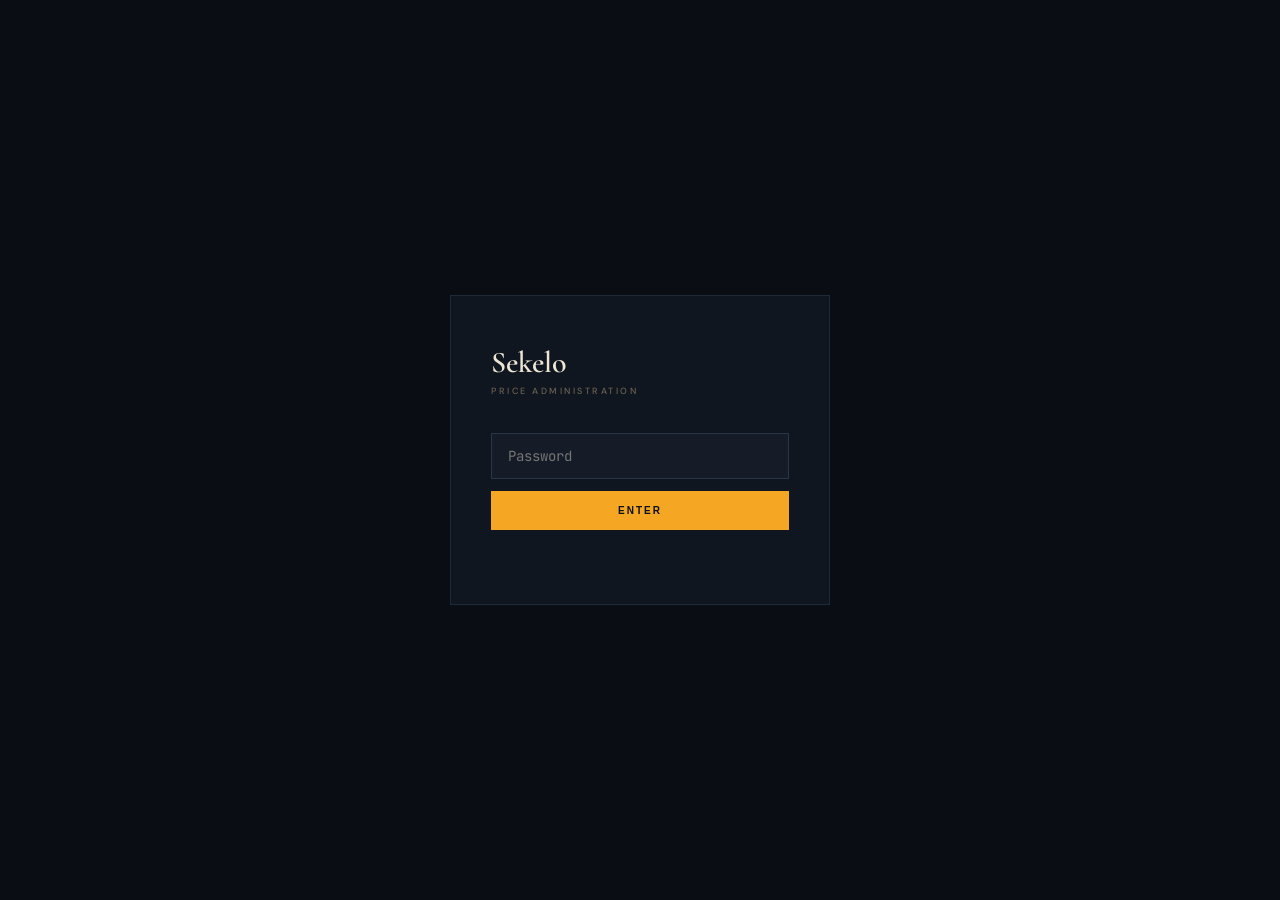
<file: admin.html>
<!DOCTYPE html>
<html lang="en">
<head>
<meta charset="UTF-8">
<meta name="viewport" content="width=device-width, initial-scale=1.0">
<title>Sekelo — Admin</title>
<link rel="preconnect" href="https://fonts.googleapis.com">
<link href="https://fonts.googleapis.com/css2?family=Cormorant+Garamond:ital,wght@0,400;0,500;0,600;1,400&family=DM+Sans:wght@300;400;500&family=JetBrains+Mono:wght@400;500&display=swap" rel="stylesheet">
<style>
:root{
  --bg:#0C1018;--surface:#131A24;--surface-2:#1A2330;
  --border:#1E2C3C;--border-2:#253545;
  --accent:#C8A55A;--accent-bg:rgba(200,165,90,0.08);
  --up:#E05555;--up-bg:rgba(224,85,85,0.08);
  --down:#3DAA6E;--down-bg:rgba(61,170,110,0.08);
  --flag:#E08A30;--flag-bg:rgba(224,138,48,0.10);
  --text:#E8E2D5;--text-2:#9A9080;--text-3:#5A5245;--text-4:#3A342C;
  --serif:'Cormorant Garamond',Georgia,serif;
  --sans:'DM Sans',sans-serif;
  --mono:'JetBrains Mono',monospace;
}
*{margin:0;padding:0;box-sizing:border-box;}html{font-size:14px;}
body{background:var(--bg);color:var(--text);font-family:var(--sans);font-weight:300;min-height:100vh;-webkit-font-smoothing:antialiased;}

/* GATE */
.gate{position:fixed;inset:0;background:var(--bg);display:flex;align-items:center;justify-content:center;z-index:1000;}
.gate-card{background:var(--surface);border:1px solid var(--border);padding:48px 40px;width:380px;}
.gate-logo{font-family:var(--serif);font-size:30px;font-weight:600;margin-bottom:4px;}
.gate-sub{font-size:9px;font-weight:500;text-transform:uppercase;letter-spacing:2.5px;color:var(--text-3);margin-bottom:36px;}
.gate-inp{width:100%;background:var(--surface-2);border:1px solid var(--border);color:var(--text);font-family:var(--mono);font-size:14px;padding:13px 16px;outline:none;margin-bottom:12px;transition:border .2s;}
.gate-inp:focus{border-color:var(--accent);}
.gate-btn{width:100%;background:var(--accent);border:none;color:#0C1018;font-size:10px;font-weight:600;letter-spacing:2px;text-transform:uppercase;padding:14px;cursor:pointer;transition:opacity .2s;}
.gate-btn:hover{opacity:.85;}
.gate-err{font-family:var(--mono);font-size:10px;color:var(--up);margin-top:10px;min-height:16px;}

/* HEADER */
.header{background:var(--surface);border-bottom:1px solid var(--border);padding:0 32px;display:flex;align-items:center;justify-content:space-between;height:56px;position:sticky;top:0;z-index:100;}
.logo-wrap{display:flex;align-items:baseline;gap:10px;text-decoration:none;}
.logo{font-family:var(--serif);font-size:20px;font-weight:600;color:var(--text);}
.logo-rule{width:1px;height:12px;background:var(--border-2);align-self:center;}
.logo-sub{font-size:9px;font-weight:500;color:var(--text-3);text-transform:uppercase;letter-spacing:1.5px;}
.hdr-right{display:flex;gap:8px;}
.nav-link{font-size:9px;color:var(--text-3);text-decoration:none;padding:5px 10px;border:1px solid transparent;transition:all .2s;text-transform:uppercase;letter-spacing:.5px;}
.nav-link:hover{color:var(--accent);border-color:var(--border);}

/* SUBHEADER */
.subhdr{background:var(--surface-2);border-bottom:1px solid var(--border);padding:7px 32px;display:flex;align-items:center;justify-content:space-between;}
.sub-l{font-family:var(--serif);font-size:12px;font-style:italic;color:var(--text-3);}
.sub-r{font-family:var(--mono);font-size:9px;color:var(--text-4);}

/* MAIN TABS */
.main-tabs{display:flex;border-bottom:1px solid var(--border);background:var(--surface);padding:0 32px;}
.main-tab{padding:12px 20px;font-size:10px;font-weight:500;text-transform:uppercase;letter-spacing:.8px;color:var(--text-3);cursor:pointer;border-bottom:2px solid transparent;margin-bottom:-1px;transition:all .2s;position:relative;white-space:nowrap;}
.main-tab:hover{color:var(--text-2);}
.main-tab.active{color:var(--accent);border-bottom-color:var(--accent);}
.tab-badge{position:absolute;top:8px;right:4px;background:var(--flag);color:white;font-family:var(--mono);font-size:8px;padding:1px 5px;border-radius:2px;min-width:16px;text-align:center;}

/* BRANCH TABS */
.btabs{display:flex;border-bottom:1px solid var(--border);background:var(--surface-2);padding:0 32px;overflow-x:auto;}
.btab{padding:10px 16px;font-size:9px;font-weight:500;text-transform:uppercase;letter-spacing:.8px;color:var(--text-3);cursor:pointer;border-bottom:2px solid transparent;margin-bottom:-1px;transition:all .2s;white-space:nowrap;flex-shrink:0;}
.btab:hover{color:var(--text-2);}
.btab.active{color:var(--accent);border-bottom-color:var(--accent);}
.bsrc{font-family:var(--mono);font-size:8px;opacity:.6;margin-left:4px;}

/* MAIN */
.main{padding:20px 32px 90px;}

/* LOADING */
.loading{padding:60px;text-align:center;}
.ldots{display:inline-flex;gap:5px;margin-bottom:10px;}
.ldots span{width:5px;height:5px;border-radius:50%;background:var(--accent);animation:blink 1.2s infinite;}
.ldots span:nth-child(2){animation-delay:.2s;}.ldots span:nth-child(3){animation-delay:.4s;}
.ltext{font-family:var(--mono);font-size:10px;color:var(--text-4);}

/* CATEGORY SECTIONS */
.catsec{margin-bottom:8px;background:var(--surface);border:1px solid var(--border);}
.cathdr{padding:12px 20px;display:flex;align-items:center;justify-content:space-between;cursor:pointer;user-select:none;transition:background .15s;}
.cathdr:hover{background:var(--surface-2);}
.cat-l{display:flex;align-items:center;gap:12px;}
.catname{font-size:10px;font-weight:500;text-transform:uppercase;letter-spacing:1.5px;color:var(--accent);}
.catpill{font-family:var(--mono);font-size:8px;color:var(--text-3);padding:2px 7px;border:1px solid var(--border-2);}
.catpill.full{color:var(--down);border-color:rgba(61,170,110,.3);}
.cattog{font-family:var(--mono);font-size:12px;color:var(--text-3);width:20px;text-align:center;}
.catbody{border-top:1px solid var(--border);}
.catbody.collapsed{display:none;}

/* PRODUCT TABLE */
.ptable{width:100%;border-collapse:collapse;}
.ptable th{font-size:8px;font-weight:500;text-transform:uppercase;letter-spacing:1px;color:var(--text-3);padding:8px 14px;text-align:left;border-bottom:1px solid var(--border);white-space:nowrap;}
.ptable th.r{text-align:right;}.ptable th.c{text-align:center;}
.ptable td{padding:10px 14px;border-bottom:1px solid var(--border);vertical-align:middle;}
.ptable tr:last-child td{border-bottom:none;}
.ptable tr:hover td{background:var(--surface-2);}
.ptable tr.unavail td{opacity:.35;}
.pname{font-size:12px;font-weight:400;color:var(--text);}
.plast{font-family:var(--mono);font-size:9px;color:var(--text-3);margin-top:3px;}
.plast.known{color:var(--text-2);}
.upill{display:inline-block;font-family:var(--mono);font-size:8px;color:var(--text-3);border:1px solid var(--border-2);padding:2px 8px;}
.pinp{background:var(--surface-2);border:1px solid var(--border);color:var(--text);font-family:var(--mono);font-size:13px;padding:8px 12px;outline:none;transition:border .2s;width:130px;text-align:right;}
.pinp:focus{border-color:var(--accent);}
.pinp.entered{border-color:rgba(200,165,90,.4);color:var(--accent);}
.pinp:disabled{opacity:.3;cursor:not-allowed;}
.ndisp{font-family:var(--mono);font-size:10px;color:var(--text-3);text-align:right;white-space:nowrap;min-width:100px;}
.ndisp.live{color:var(--text-2);}
.achk{width:15px;height:15px;cursor:pointer;accent-color:var(--accent);}
.ninp{background:transparent;border:1px solid transparent;color:var(--text-2);font-size:11px;font-weight:300;padding:7px 10px;outline:none;transition:border .2s;width:100%;min-width:160px;}
.ninp:focus{border-color:var(--border-2);background:var(--surface-2);}
.ninp::placeholder{color:var(--text-3);}

/* SUBMIT BAR */
.sbar{position:fixed;bottom:0;left:0;right:0;background:var(--surface);border-top:1px solid var(--border);padding:12px 32px;display:flex;align-items:center;justify-content:space-between;z-index:50;gap:12px;flex-wrap:wrap;}
.sinfo{font-family:var(--mono);font-size:10px;color:var(--text-3);}
.sinfo b{color:var(--text-2);font-weight:500;}
.sbar-btns{display:flex;gap:10px;}
.sbtn{background:var(--accent);border:none;color:#0C1018;font-size:10px;font-weight:600;letter-spacing:1.5px;text-transform:uppercase;padding:12px 24px;cursor:pointer;transition:opacity .2s;}
.sbtn:hover{opacity:.85;}
.sbtn:disabled{opacity:.3;cursor:not-allowed;}
.sbtn-outline{background:none;border:1px solid var(--accent);color:var(--accent);font-size:10px;font-weight:500;letter-spacing:1px;text-transform:uppercase;padding:11px 18px;cursor:pointer;transition:all .2s;}
.sbtn-outline:hover{background:var(--accent-bg);}
.sbtn-outline:disabled{opacity:.3;cursor:not-allowed;}

/* REVIEW QUEUE */
.review-empty{padding:60px;text-align:center;}
.review-empty-icon{font-size:28px;margin-bottom:12px;}
.review-empty-text{font-family:var(--mono);font-size:11px;color:var(--text-4);}

.rgroup{margin-bottom:14px;}
.rgroup-hdr{padding:10px 16px;background:var(--surface-2);border:1px solid var(--border);border-bottom:none;display:flex;align-items:center;justify-content:space-between;flex-wrap:wrap;gap:8px;}
.rgroup-title{font-size:10px;font-weight:500;text-transform:uppercase;letter-spacing:1px;color:var(--text-2);}
.rgroup-meta{font-family:var(--mono);font-size:9px;color:var(--text-3);}

.rtable{width:100%;border-collapse:collapse;border:1px solid var(--border);}
.rtable th{font-size:8px;font-weight:500;text-transform:uppercase;letter-spacing:1px;color:var(--text-3);padding:8px 14px;text-align:left;border-bottom:1px solid var(--border);background:var(--surface);white-space:nowrap;}
.rtable th.r{text-align:right;}
.rtable td{padding:10px 14px;border-bottom:1px solid var(--border);vertical-align:middle;font-size:11px;color:var(--text-2);}
.rtable tr:last-child td{border-bottom:none;}
.rtable tr:hover td{background:var(--surface-2);}
.rtable tr.flagged td{background:var(--flag-bg);}
.rtable tr.flagged:hover td{background:rgba(224,138,48,0.15);}
.rtable td.name{font-weight:400;color:var(--text);font-size:12px;}
.rtable td.mono{font-family:var(--mono);font-size:11px;}
.rtable td.r{text-align:right;}

/* price diff display */
.diff{font-family:var(--mono);font-size:10px;font-weight:500;}
.diff.up{color:var(--up);}
.diff.down{color:var(--down);}
.diff.flag{color:var(--flag);}
.diff.new{color:var(--accent);}
.diff.flat{color:var(--text-3);}
.flag-icon{font-size:10px;margin-left:4px;}

/* badges */
.badge{display:inline-block;font-family:var(--mono);font-size:8px;padding:2px 7px;text-transform:uppercase;letter-spacing:.5px;border:1px solid transparent;}
.badge-admin{background:var(--accent-bg);color:var(--accent);border-color:rgba(200,165,90,.3);}
.badge-scraper{background:var(--down-bg);color:var(--down);border-color:rgba(61,170,110,.3);}
.badge-portal{background:rgba(100,150,255,.08);color:#6496FF;border-color:rgba(100,150,255,.3);}
.badge-pending{background:var(--accent-bg);color:var(--accent);border-color:rgba(200,165,90,.3);}
.badge-scheduled{background:rgba(100,150,255,.08);color:#6496FF;border-color:rgba(100,150,255,.3);}
.badge-approved{background:var(--down-bg);color:var(--down);border-color:rgba(61,170,110,.3);}
.badge-rejected{background:var(--up-bg);color:var(--up);border-color:rgba(224,85,85,.3);}

/* row actions */
.row-actions{display:flex;gap:6px;flex-wrap:wrap;}
.ra{font-size:9px;font-weight:500;padding:5px 11px;cursor:pointer;transition:all .2s;border:1px solid transparent;text-transform:uppercase;letter-spacing:.4px;white-space:nowrap;}
.ra-approve{background:var(--down-bg);color:var(--down);border-color:rgba(61,170,110,.3);}
.ra-approve:hover{background:var(--down);color:white;}
.ra-reject{background:var(--up-bg);color:var(--up);border-color:rgba(224,85,85,.3);}
.ra-reject:hover{background:var(--up);color:white;}
.ra-sched{background:var(--accent-bg);color:var(--accent);border-color:rgba(200,165,90,.3);}
.ra-sched:hover{background:var(--accent);color:#0C1018;}

/* bulk actions */
.bulk-bar{padding:11px 16px;border:1px solid var(--border);border-top:none;background:var(--surface);display:flex;align-items:center;gap:8px;flex-wrap:wrap;}
.ba{font-size:9px;font-weight:500;padding:7px 14px;cursor:pointer;border:1px solid transparent;transition:all .2s;text-transform:uppercase;letter-spacing:.4px;}
.ba-approve{background:var(--down);color:white;}
.ba-approve:hover{opacity:.85;}
.ba-reject{background:none;border-color:var(--up);color:var(--up);}
.ba-reject:hover{background:var(--up);color:white;}
.ba-sched{background:none;border-color:var(--accent);color:var(--accent);}
.ba-sched:hover{background:var(--accent);color:#0C1018;}
.ba-info{font-family:var(--mono);font-size:9px;color:var(--text-3);margin-left:auto;}
.flag-note{font-family:var(--mono);font-size:8px;color:var(--flag);margin-left:4px;}

/* MODAL */
.overlay{position:fixed;inset:0;background:rgba(0,0,0,.75);z-index:500;display:flex;align-items:center;justify-content:center;}
.modal{background:var(--surface);border:1px solid var(--border);padding:32px;width:440px;max-width:95vw;}
.modal-title{font-size:10px;font-weight:500;text-transform:uppercase;letter-spacing:1.5px;color:var(--text-3);margin-bottom:6px;}
.modal-sub{font-family:var(--mono);font-size:9px;color:var(--text-4);margin-bottom:22px;}
.modal-opts{display:flex;flex-direction:column;gap:8px;margin-bottom:18px;}
.modal-opt{padding:12px 16px;border:1px solid var(--border);cursor:pointer;transition:all .2s;}
.modal-opt:hover{border-color:var(--accent);}
.modal-opt.sel{border-color:var(--accent);background:var(--accent-bg);}
.opt-label{font-size:12px;color:var(--text);}
.opt-sub{font-family:var(--mono);font-size:9px;color:var(--text-3);margin-top:3px;}
.modal-custom{margin-bottom:18px;display:none;}
.modal-custom input{background:var(--surface-2);border:1px solid var(--border);color:var(--text);font-family:var(--mono);font-size:13px;padding:10px 14px;outline:none;width:100%;transition:border .2s;}
.modal-custom input:focus{border-color:var(--accent);}
.modal-actions{display:flex;gap:10px;justify-content:flex-end;}
.modal-cancel{background:none;border:1px solid var(--border);color:var(--text-3);font-size:10px;padding:10px 16px;cursor:pointer;text-transform:uppercase;letter-spacing:.5px;transition:all .2s;}
.modal-cancel:hover{border-color:var(--up);color:var(--up);}
.modal-confirm{background:var(--accent);border:none;color:#0C1018;font-size:10px;font-weight:600;padding:10px 20px;cursor:pointer;text-transform:uppercase;letter-spacing:1px;transition:opacity .2s;}
.modal-confirm:hover{opacity:.85;}

/* TOAST */
.toast{position:fixed;top:20px;right:20px;background:var(--surface);border:1px solid var(--border);padding:12px 18px;font-family:var(--mono);font-size:10px;color:var(--text);z-index:9999;opacity:0;transform:translateY(-6px);transition:all .3s;pointer-events:none;max-width:340px;line-height:1.6;}
.toast.show{opacity:1;transform:translateY(0);}
.toast.ok{border-color:var(--down);color:var(--down);}
.toast.err{border-color:var(--up);color:var(--up);}
.toast.info{border-color:var(--accent);color:var(--accent);}

@keyframes blink{0%,80%,100%{opacity:.15}40%{opacity:1}}
::-webkit-scrollbar{width:3px;height:3px;}::-webkit-scrollbar-thumb{background:var(--border-2);}
@media(max-width:768px){
  .header,.subhdr,.main,.sbar{padding-left:16px;padding-right:16px;}
  .main-tabs,.btabs{padding:0 16px;}
  .ninp{display:none;}.pinp{width:100px;}
}
</style>
<link rel="stylesheet" href="assets/theme.css">
<script src="assets/config.js"></script>
<script src="assets/common.js"></script>
<script src="assets/csv-import.js"></script>
</head>
<body>

<!-- GATE -->
<div class="gate" id="gate">
  <div class="gate-card">
    <div class="gate-logo">Sekelo</div>
    <div class="gate-sub">Price Administration</div>
    <input type="password" class="gate-inp" id="passInput" placeholder="Password" autocomplete="new-password" onkeydown="if(event.key==='Enter')auth()">
    <button class="gate-btn" id="gateBtn" onclick="auth()">Enter</button>
    <div class="gate-err" id="gateErr"></div>
  </div>
</div>

<!-- SCHEDULE MODAL -->
<div class="overlay" id="schedModal" style="display:none">
  <div class="modal">
    <div class="modal-title">Schedule Publication</div>
    <div class="modal-sub" id="schedSub">Choose when these prices go live on the dashboard.</div>
    <div class="modal-opts">
      <div class="modal-opt sel" id="opt-mon5" onclick="selOpt('mon5')">
        <div class="opt-label">Monday 5:00 AM</div>
        <div class="opt-sub" id="mon5label">—</div>
      </div>
      <div class="modal-opt" id="opt-custom" onclick="selOpt('custom')">
        <div class="opt-label">Custom date &amp; time</div>
        <div class="opt-sub">Choose exactly when to publish</div>
      </div>
    </div>
    <div class="modal-custom" id="customWrap">
      <input type="datetime-local" id="customDT">
    </div>
    <div class="modal-actions">
      <button class="modal-cancel" onclick="closeModal()">Cancel</button>
      <button class="modal-confirm" onclick="confirmSched()">Confirm Schedule</button>
    </div>
  </div>
</div>

<!-- APP -->
<div id="app" style="display:none">
  <header class="header">
    <a href="index.html" class="logo-wrap">
      <div class="logo">Sekelo</div><div class="logo-rule"></div>
      <div class="logo-sub">Admin</div>
    </a>
    <div class="hdr-right">
      <a href="index.html" class="nav-link">Dashboard</a>
      <a href="boq.html" class="nav-link">BoQ</a>
    </div>
  </header>

  <div class="subhdr">
    <div class="sub-l" id="contextLabel">Price Entry</div>
    <div class="sub-r" id="sessionDate">—</div>
  </div>

  <div class="main-tabs">
    <div class="main-tab active" id="tab-entry" onclick="switchTab('entry')">Price Entry</div>
    <div class="main-tab" id="tab-review" onclick="switchTab('review')">
      Review Queue
      <span class="tab-badge" id="pendingBadge" style="display:none">0</span>
    </div>
    <div class="main-tab" id="tab-import" onclick="switchTab('import')">Import</div>
  </div>

  <div class="btabs" id="branchTabs" style="display:flex"></div>

  <main class="main">
    <div class="loading" id="loadState">
      <div class="ldots"><span></span><span></span><span></span></div>
      <div class="ltext">Loading</div>
    </div>
    <div id="entryPanel" style="display:none"><div id="formContent"></div></div>
    <div id="reviewPanel" style="display:none"><div id="reviewContent"></div></div>
    <div id="importPanel" style="display:none"><div id="importContent"></div></div>
  </main>
</div>

<!-- SUBMIT BAR -->
<div class="sbar" id="sbar" style="display:none">
  <div class="sinfo">
    <b id="entryCount">0</b> prices entered &nbsp;·&nbsp; <b id="branchName">—</b>
  </div>
  <div class="sbar-btns">
    <button class="sbtn-outline" id="schedBtn" onclick="openModal('submit')" disabled>Schedule</button>
    <button class="sbtn" id="submitBtn" onclick="submitForReview(null)" disabled>Submit for Review</button>
  </div>
</div>

<div class="toast" id="toast"></div>

<script>

let categories=[],products=[],lastPrices={},entries={};
BRANCHES.forEach(b=>entries[b.key]={});
let activeBranch=BRANCHES[0].key,collapsedCats=new Set(),busy=false;
let activeTab='entry';

// modal state
let modalMode='submit'; // 'submit' or 'review'
let modalIds=[];
let selectedOpt='mon5';

// ── AUTH ──────────────────────────────────────────────────
const gate = new SekeloGate({
  configKey:'admin_password',
  storage:'session',
  fallbackHash:'2e6887f4ec8d82083f9e6cc9bc6002a927cf700805b5d9aebe3fef708a694f0f',
  onAuthed:function(){
    document.getElementById('sessionDate').textContent=
      new Date().toLocaleDateString('en-ZA',{weekday:'long',day:'2-digit',month:'long',year:'numeric'});
    init();
  }
});

// ── SUPABASE ──────────────────────────────────────────────
async function sbGet(path){
  const r=await fetch(`${SB_URL}/rest/v1/${path}`,{headers:{apikey:SB_KEY,Authorization:`Bearer ${SB_KEY}`}});
  if(!r.ok)throw new Error(`${r.status} — ${path}`);
  return r.json();
}
async function sbPost(path,data){
  return fetch(`${SB_URL}/rest/v1/${path}`,{
    method:'POST',
    headers:{apikey:SB_KEY,Authorization:`Bearer ${SB_KEY}`,'Content-Type':'application/json',Prefer:'return=representation'},
    body:JSON.stringify(data),
  });
}
async function sbPatch(path,data){
  return fetch(`${SB_URL}/rest/v1/${path}`,{
    method:'PATCH',
    headers:{apikey:SB_KEY,Authorization:`Bearer ${SB_KEY}`,'Content-Type':'application/json',Prefer:'return=minimal'},
    body:JSON.stringify(data),
  });
}

// ── INIT ──────────────────────────────────────────────────
async function init(){
  try{
    [categories,products]=await Promise.all([
      sbGet('categories?select=*&order=display_order&active=eq.true'),
      sbGet('products?select=*&order=display_order&active=eq.true'),
    ]);
    const recent=await sbGet('prices?select=product_id,branch,price_zar,normalized_price,timestamp&product_id=not.is.null&order=timestamp.desc&limit=2000');
    recent.forEach(p=>{
      if(!p.product_id)return;
      if(!lastPrices[p.product_id])lastPrices[p.product_id]={};
      if(!lastPrices[p.product_id][p.branch])
        lastPrices[p.product_id][p.branch]={price_zar:p.price_zar,normalized_price:p.normalized_price,timestamp:p.timestamp};
    });
    await refreshBadge();
    renderBranchTabs();
    renderBranch(activeBranch);
    document.getElementById('loadState').style.display='none';
    document.getElementById('entryPanel').style.display='block';
    document.getElementById('sbar').style.display='flex';
  }catch(e){
    document.getElementById('loadState').innerHTML=
      `<div style="color:var(--up);font-family:var(--mono);font-size:11px;line-height:1.8;padding:40px">
        Error: ${e.message}<br>Make sure sekelo_schema.sql and sekelo_staging.sql have been run in Supabase.
      </div>`;
    console.error(e);
  }
}

async function refreshBadge(){
  try{
    const subs=await sbGet('price_submissions?select=id,status&status=in.(pending,scheduled)');
    const pending=subs.filter(s=>s.status==='pending').length;
    const badge=document.getElementById('pendingBadge');
    if(pending>0){badge.textContent=pending;badge.style.display='inline-block';}
    else badge.style.display='none';
  }catch(e){console.warn('Badge refresh failed',e);}
}

// ── TAB SWITCHING ─────────────────────────────────────────
function switchTab(tab){
  activeTab=tab;
  ['entry','review','import'].forEach(t=>{
    document.getElementById('tab-'+t).classList.toggle('active',tab===t);
    document.getElementById(t+'Panel').style.display=tab===t?'block':'none';
  });
  document.getElementById('branchTabs').style.display=tab==='entry'?'flex':'none';
  document.getElementById('sbar').style.display=tab==='entry'?'flex':'none';
  document.getElementById('contextLabel').textContent=
    tab==='entry'?`Price Entry — ${BRANCHES.find(b=>b.key===activeBranch)?.label}`
    :tab==='import'?'CSV Import':'Review Queue';
  if(tab==='review')renderReview();
  if(tab==='import')CsvImport.render();
}

// ── BRANCH TABS ───────────────────────────────────────────
function renderBranchTabs(){
  document.getElementById('branchTabs').innerHTML=BRANCHES.map((b,i)=>
    `<div class="btab ${b.key===activeBranch?'active':''}" onclick="switchBranch(${i})">${b.label}<span class="bsrc">${b.source}</span></div>`
  ).join('');
}
function switchBranch(idx){
  activeBranch=BRANCHES[idx].key;
  renderBranchTabs();
  renderBranch(activeBranch);
  document.getElementById('branchName').textContent=BRANCHES[idx].label;
  document.getElementById('contextLabel').textContent=`Price Entry — ${BRANCHES[idx].label}`;
}

// ── ENTRY RENDER ──────────────────────────────────────────
function renderBranch(bk){
  const b=BRANCHES.find(x=>x.key===bk);
  document.getElementById('branchName').textContent=b.label;
  const bycat={};
  products.forEach(p=>{if(!bycat[p.category_id])bycat[p.category_id]=[];bycat[p.category_id].push(p);});

  document.getElementById('formContent').innerHTML=categories.map(cat=>{
    const prods=bycat[cat.id]||[];
    if(!prods.length)return'';
    const entered=prods.filter(p=>entries[bk][p.id]?.price_zar).length;
    const ck=`${bk}||${cat.id}`;
    const col=collapsedCats.has(ck);

    const rows=prods.map(p=>{
      const e=entries[bk][p.id]||{};
      const lp=lastPrices[p.id]?.[bk];
      const hasV=!!e.price_zar;
      const avail=e.available!==false;
      const lastTxt=lp
        ?`R ${parseFloat(lp.price_zar).toFixed(2)} · ${ago(lp.timestamp)}`
        :'No previous data';
      const hasN=p.normalized_divisor>1;
      const normTxt=hasV&&hasN
        ?`R ${(parseFloat(e.price_zar)/p.normalized_divisor).toFixed(2)} / ${p.normalized_unit}`
        :'—';

      return`<tr id="row_${p.id}" class="${!avail?'unavail':''}">
        <td>
          <div class="pname">${esc(p.product_name)}</div>
          <div class="plast ${lp?'known':''}">${lastTxt}</div>
        </td>
        <td><span class="upill">${esc(p.unit)}</span></td>
        <td style="text-align:right">
          <input type="number" step="0.01" min="0"
            class="pinp ${hasV?'entered':''}"
            id="pi_${p.id}" placeholder="R 0.00"
            value="${e.price_zar||''}"
            ${!avail?'disabled':''}
            oninput="setPrice(${p.id},this.value)">
        </td>
        <td>
          <div class="ndisp ${hasV&&hasN?'live':''}" id="nd_${p.id}">${normTxt}</div>
        </td>
        <td style="text-align:center">
          <input type="checkbox" class="achk" id="av_${p.id}"
            ${avail?'checked':''} onchange="setAvail(${p.id},this.checked)">
        </td>
        <td>
          <input type="text" class="ninp" id="nt_${p.id}"
            placeholder="Optional note…"
            value="${esc(e.row_notes||'')}"
            oninput="setNotes(${p.id},this.value)">
        </td>
      </tr>`;
    }).join('');

    return`<div class="catsec">
      <div class="cathdr" onclick="toggleCat(${JSON.stringify(ck)})">
        <div class="cat-l">
          <div class="catname">${esc(cat.name)}</div>
          <div class="catpill ${entered===prods.length&&entered>0?'full':''}">${entered}/${prods.length}</div>
        </div>
        <div class="cattog" id="ct_${cat.id}">${col?'+':'−'}</div>
      </div>
      <div class="catbody ${col?'collapsed':''}" id="cb_${cat.id}">
        <table class="ptable">
          <thead><tr>
            <th style="min-width:220px">Product</th>
            <th style="min-width:110px">Unit</th>
            <th class="r" style="min-width:145px">Price (ZAR)</th>
            <th class="r" style="min-width:120px">R / Unit</th>
            <th class="c" style="min-width:80px">Available</th>
            <th style="min-width:160px">Notes</th>
          </tr></thead>
          <tbody>${rows}</tbody>
        </table>
      </div>
    </div>`;
  }).join('');
  updateBar();
}

// ── ENTRY HANDLERS ────────────────────────────────────────
function setPrice(pid,val){
  if(!entries[activeBranch][pid])entries[activeBranch][pid]={available:true};
  entries[activeBranch][pid].price_zar=val;
  document.getElementById(`pi_${pid}`)?.classList.toggle('entered',!!val);
  const prod=products.find(p=>p.id===pid);
  const nd=document.getElementById(`nd_${pid}`);
  if(nd&&prod){
    const n=parseFloat(val);
    if(val&&!isNaN(n)&&prod.normalized_divisor>1){
      nd.textContent=`R ${(n/prod.normalized_divisor).toFixed(2)} / ${prod.normalized_unit}`;
      nd.classList.add('live');
    }else{nd.textContent='—';nd.classList.remove('live');}
  }
  updateBar();
}
function setAvail(pid,checked){
  if(!entries[activeBranch][pid])entries[activeBranch][pid]={};
  entries[activeBranch][pid].available=checked;
  const row=document.getElementById(`row_${pid}`);
  const inp=document.getElementById(`pi_${pid}`);
  if(row)row.classList.toggle('unavail',!checked);
  if(inp){inp.disabled=!checked;if(!checked){inp.value='';setPrice(pid,'');}}
}
function setNotes(pid,val){
  if(!entries[activeBranch][pid])entries[activeBranch][pid]={};
  entries[activeBranch][pid].row_notes=val;
}
function toggleCat(ck){
  const catId=ck.split('||')[1];
  const body=document.getElementById(`cb_${catId}`);
  const icon=document.getElementById(`ct_${catId}`);
  if(collapsedCats.has(ck)){
    collapsedCats.delete(ck);
    if(body)body.classList.remove('collapsed');
    if(icon)icon.textContent='−';
  }else{
    collapsedCats.add(ck);
    if(body)body.classList.add('collapsed');
    if(icon)icon.textContent='+';
  }
}
function updateBar(){
  const count=Object.values(entries[activeBranch]).filter(e=>e.price_zar).length;
  document.getElementById('entryCount').textContent=count;
  document.getElementById('submitBtn').disabled=count===0;
  document.getElementById('schedBtn').disabled=count===0;
}

// ── BUILD SUBMISSION ROWS ─────────────────────────────────
function buildRows(bk,publishAt,status){
  const b=BRANCHES.find(x=>x.key===bk);
  const now=new Date().toISOString();
  const rows=[];
  for(const[pidStr,entry]of Object.entries(entries[bk])){
    const pid=parseInt(pidStr);
    const prod=products.find(p=>p.id===pid);
    if(!prod)continue;
    const pz=parseFloat(entry.price_zar);
    const hasP=!isNaN(pz)&&pz>0;
    const isU=entry.available===false;
    if(!hasP&&!isU)continue;
    const fp=hasP?pz:0;
    const np=hasP&&prod.normalized_divisor>1
      ?parseFloat((fp/prod.normalized_divisor).toFixed(4))
      :null;
    rows.push({
      source:'admin',
      status:status||'pending',
      publish_at:publishAt||null,
      product_id:pid,
      category_id:prod.category_id,
      material_id:`c${prod.category_id}_p${pid}`,
      material:prod.product_name,
      branch:bk,city:b.city,source_retailer:b.source,
      price_zar:fp,
      price_szl:parseFloat((fp*(1+BORDER)).toFixed(2)),
      normalized_price:np,
      available:!isU,
      row_notes:entry.row_notes||null,
      submitted_at:now,
    });
  }
  return rows;
}

// ── SUBMIT FOR REVIEW ─────────────────────────────────────
async function submitForReview(publishAt){
  if(busy)return;
  const status=publishAt?'scheduled':'pending';
  const rows=buildRows(activeBranch,publishAt,status);
  if(!rows.length){toast('No prices entered.','err');return;}

  busy=true;
  const btn=document.getElementById('submitBtn');
  const sbtn=document.getElementById('schedBtn');
  btn.disabled=true;btn.textContent='Submitting…';
  sbtn.disabled=true;

  try{
    const res=await sbPost('price_submissions',rows);
    if(res.ok){
      const b=BRANCHES.find(x=>x.key===activeBranch);
      if(publishAt){
        const dt=new Date(publishAt).toLocaleString('en-ZA',{weekday:'short',day:'2-digit',month:'short',hour:'2-digit',minute:'2-digit'});
        toast(`⏱ ${rows.length} price${rows.length!==1?'s':''} scheduled for ${dt}\nCheck Review Queue to approve.`,'info');
      }else{
        toast(`✓ ${rows.length} price${rows.length!==1?'s':''} submitted for ${b.label}\nGo to Review Queue to approve.`,'ok');
      }
      entries[activeBranch]={};
      renderBranch(activeBranch);
      await refreshBadge();
    }else{
      toast('Submit failed — see console.','err');
      console.error(await res.text());
    }
  }catch(e){toast('Network error.','err');console.error(e);}
  finally{busy=false;btn.disabled=false;btn.textContent='Submit for Review';updateBar();}
}

// ── REVIEW ACTIONS ────────────────────────────────────────
async function approveIds(ids){
  try{
    // Fetch full submission records
    const subs=await sbGet(`price_submissions?id=in.(${ids.join(',')})&select=*`);
    const priceRows=subs.map(s=>({
      product_id:s.product_id,category_id:s.category_id,
      material_id:s.material_id,material:s.material,
      branch:s.branch,city:s.city,source:s.source_retailer,
      price_zar:s.price_zar,price_szl:s.price_szl,
      normalized_price:s.normalized_price,
      available:s.available,row_notes:s.row_notes,
      timestamp:s.submitted_at,
    }));
    const ins=await sbPost('prices',priceRows);
    if(!ins.ok)throw new Error('Insert into prices failed');
    await sbPatch(`price_submissions?id=in.(${ids.join(',')})`,
      {status:'approved',reviewed_at:new Date().toISOString()});
    // Update local cache
    subs.forEach(s=>{
      if(!s.product_id)return;
      if(!lastPrices[s.product_id])lastPrices[s.product_id]={};
      lastPrices[s.product_id][s.branch]={
        price_zar:s.price_zar,
        normalized_price:s.normalized_price,
        timestamp:s.submitted_at,
      };
    });
    toast(`✓ ${ids.length} price${ids.length!==1?'s':''} approved and live on dashboard`,'ok');
    await refreshBadge();
    renderReview();
  }catch(e){toast('Approve failed — see console.','err');console.error(e);}
}

async function rejectIds(ids){
  try{
    await sbPatch(`price_submissions?id=in.(${ids.join(',')})`,
      {status:'rejected',reviewed_at:new Date().toISOString()});
    toast(`${ids.length} submission${ids.length!==1?'s':''} rejected`,'err');
    await refreshBadge();
    renderReview();
  }catch(e){toast('Reject failed.','err');console.error(e);}
}

async function scheduleIds(ids,publishAt){
  try{
    await sbPatch(`price_submissions?id=in.(${ids.join(',')})`,
      {status:'scheduled',publish_at:publishAt});
    const dt=new Date(publishAt).toLocaleString('en-ZA',{weekday:'short',day:'2-digit',month:'short',hour:'2-digit',minute:'2-digit'});
    toast(`⏱ Scheduled for ${dt}`,'info');
    await refreshBadge();
    renderReview();
  }catch(e){toast('Schedule failed.','err');console.error(e);}
}

// ── REVIEW RENDER ─────────────────────────────────────────
async function renderReview(){
  document.getElementById('reviewContent').innerHTML=`
    <div class="loading">
      <div class="ldots"><span></span><span></span><span></span></div>
      <div class="ltext">Loading submissions</div>
    </div>`;

  try{
    const subs=await sbGet(
      'price_submissions?status=in.(pending,scheduled)&select=*&order=submitted_at.desc&limit=300'
    );

    if(!subs.length){
      document.getElementById('reviewContent').innerHTML=`
        <div class="review-empty">
          <div class="review-empty-icon">✓</div>
          <div class="review-empty-text">No pending submissions.<br>All prices are up to date.</div>
        </div>`;
      return;
    }

    // Group by branch + submission date
    const groups={};
    subs.forEach(s=>{
      const date=s.submitted_at.split('T')[0];
      const gk=`${s.branch}||${date}||${s.source}`;
      if(!groups[gk])groups[gk]={branch:s.branch,date,source:s.source,items:[]};
      groups[gk].items.push(s);
    });

    // Count flags per group
    const flagCount=subs.filter(s=>{
      const lp=lastPrices[s.product_id]?.[s.branch];
      if(!lp||s.available===false)return false;
      const pct=Math.abs((parseFloat(s.price_zar)-parseFloat(lp.price_zar))/parseFloat(lp.price_zar)*100);
      return pct>FLAG_THRESHOLD;
    }).length;

    const html=Object.values(groups).map(g=>{
      const ids=g.items.map(i=>i.id);
      const groupFlags=g.items.filter(s=>{
        const lp=lastPrices[s.product_id]?.[s.branch];
        if(!lp||s.available===false)return false;
        const pct=Math.abs((parseFloat(s.price_zar)-parseFloat(lp.price_zar))/parseFloat(lp.price_zar)*100);
        return pct>FLAG_THRESHOLD;
      }).length;

      const rows=g.items.map(s=>{
        const lp=lastPrices[s.product_id]?.[s.branch];
        const pz=parseFloat(s.price_zar);
        const prod=products.find(p=>p.id===s.product_id);

        // Calculate diff
        let diffHtml='<span class="diff new">New</span>';
        let isFlagged=false;
        if(lp&&s.available!==false){
          const lpz=parseFloat(lp.price_zar);
          if(lpz>0){
            const pct=(pz-lpz)/lpz*100;
            const absPct=Math.abs(pct);
            isFlagged=absPct>FLAG_THRESHOLD;
            if(absPct<0.1){
              diffHtml=`<span class="diff flat">→ flat</span>`;
            }else if(isFlagged){
              const cls=pct>0?'up':'down';
              diffHtml=`<span class="diff flag">${pct>0?'↑':'↓'} ${absPct.toFixed(1)}%<span class="flag-icon">⚑</span></span>`;
            }else{
              const cls=pct>0?'up':'down';
              diffHtml=`<span class="diff ${cls}">${pct>0?'↑':'↓'} ${absPct.toFixed(1)}%</span>`;
            }
          }
        }

        const schedInfo=s.publish_at
          ?`<div style="font-family:var(--mono);font-size:8px;color:var(--text-3);margin-top:3px">
              ${new Date(s.publish_at).toLocaleString('en-ZA',{day:'2-digit',month:'short',hour:'2-digit',minute:'2-digit'})}
            </div>`
          :'';

        return`<tr ${isFlagged?'class="flagged"':''}>
          <td class="name">
            ${esc(s.material||prod?.product_name||'Unknown')}
            ${s.row_notes?`<div style="font-size:10px;color:var(--text-3);margin-top:2px">${esc(s.row_notes)}</div>`:''}
          </td>
          <td><span class="badge badge-${s.source}">${s.source}</span></td>
          <td class="mono r">R ${pz.toFixed(2)}</td>
          <td class="r">
            ${lp
              ?`<span class="mono" style="color:var(--text-3)">R ${parseFloat(lp.price_zar).toFixed(2)}</span>`
              :'<span style="color:var(--text-4)">—</span>'}
          </td>
          <td class="r">${diffHtml}</td>
          <td>
            <span class="badge badge-${s.status}">${s.status}</span>
            ${schedInfo}
          </td>
          <td>
            <div class="row-actions">
              <button class="ra ra-approve" onclick="approveIds([${s.id}])">Approve</button>
              <button class="ra ra-reject" onclick="rejectIds([${s.id}])">Reject</button>
              <button class="ra ra-sched" onclick="openModal('review',[${s.id}])">Schedule</button>
            </div>
          </td>
        </tr>`;
      }).join('');

      const b=BRANCHES.find(x=>x.key===g.branch);
      return`<div class="rgroup">
        <div class="rgroup-hdr">
          <div>
            <div class="rgroup-title">
              ${b?b.label:g.branch}
              <span style="font-family:var(--mono);font-size:8px;color:var(--text-3);margin-left:6px">${b?.source||''}</span>
              ${groupFlags>0?`<span style="font-family:var(--mono);font-size:8px;color:var(--flag);margin-left:8px">⚑ ${groupFlags} flag${groupFlags!==1?'s':''} &gt;${FLAG_THRESHOLD}%</span>`:''}
            </div>
          </div>
          <div class="rgroup-meta">${g.items.length} item${g.items.length!==1?'s':''} · submitted ${g.date}</div>
        </div>
        <table class="rtable">
          <thead><tr>
            <th style="min-width:200px">Product</th>
            <th>Source</th>
            <th class="r">New Price</th>
            <th class="r">Last Known</th>
            <th class="r">Change</th>
            <th>Status</th>
            <th style="min-width:220px">Actions</th>
          </tr></thead>
          <tbody>${rows}</tbody>
        </table>
        <div class="bulk-bar">
          <button class="ba ba-approve" onclick="approveIds([${ids.join(',')}])">Approve All</button>
          <button class="ba ba-reject" onclick="rejectIds([${ids.join(',')}])">Reject All</button>
          <button class="ba ba-sched" onclick="openModal('review',[${ids.join(',')}])">Schedule All</button>
          <div class="ba-info">${g.items.length} item${g.items.length!==1?'s':''} · ${groupFlags>0?`<span style="color:var(--flag)">⚑ ${groupFlags} flagged</span>`:'no flags'}</div>
        </div>
      </div>`;
    }).join('');

    // Summary banner if there are flags
    const banner=flagCount>0
      ?`<div style="background:var(--flag-bg);border:1px solid var(--flag);padding:10px 16px;margin-bottom:14px;font-family:var(--mono);font-size:10px;color:var(--flag)">
          ⚑ ${flagCount} submission${flagCount!==1?'s':''} flagged with price movements above ${FLAG_THRESHOLD}%. Review these carefully before approving.
        </div>`
      :'';

    document.getElementById('reviewContent').innerHTML=banner+html;
  }catch(e){
    document.getElementById('reviewContent').innerHTML=
      `<div style="color:var(--up);font-family:var(--mono);font-size:11px;padding:40px">Error: ${e.message}</div>`;
    console.error(e);
  }
}

// ── SCHEDULE MODAL ────────────────────────────────────────
function openModal(mode,ids){
  modalMode=mode;
  modalIds=ids||[];
  selectedOpt='mon5';
  selOpt('mon5');
  // Set Monday 5am label
  const m=nextMon5am();
  document.getElementById('mon5label').textContent=
    m.toLocaleString('en-ZA',{weekday:'long',day:'2-digit',month:'short',hour:'2-digit',minute:'2-digit'});
  document.getElementById('schedModal').style.display='flex';
}
function closeModal(){document.getElementById('schedModal').style.display='none';}
function selOpt(val){
  selectedOpt=val;
  document.getElementById('opt-mon5').classList.toggle('sel',val==='mon5');
  document.getElementById('opt-custom').classList.toggle('sel',val==='custom');
  document.getElementById('customWrap').style.display=val==='custom'?'block':'none';
}
async function confirmSched(){
  let publishAt;
  if(selectedOpt==='mon5'){
    publishAt=nextMon5am().toISOString();
  }else{
    const v=document.getElementById('customDT').value;
    if(!v){toast('Please select a date and time.','err');return;}
    publishAt=new Date(v).toISOString();
  }
  closeModal();
  if(modalMode==='submit'){
    await submitForReview(publishAt);
  }else{
    await scheduleIds(modalIds,publishAt);
  }
}
function nextMon5am(){
  const d=new Date();
  const day=d.getDay(); // 0=Sun
  const daysUntil=day===0?1:8-day;
  d.setDate(d.getDate()+daysUntil);
  d.setHours(5,0,0,0);
  return d;
}

// ── HELPERS ───────────────────────────────────────────────
function toast(msg,type='ok'){
  const el=document.getElementById('toast');
  el.textContent=msg;
  el.className=`toast show ${type}`;
  setTimeout(()=>el.classList.remove('show'),5000);
}
function ago(ts){
  if(!ts)return'';
  const d=Math.floor((Date.now()-new Date(ts).getTime())/86400000);
  if(d===0)return'today';if(d===1)return'yesterday';
  if(d<7)return`${d}d ago`;if(d<30)return`${Math.floor(d/7)}w ago`;
  return`${Math.floor(d/30)}mo ago`;
}
function esc(s){
  return String(s).replace(/&/g,'&amp;').replace(/</g,'&lt;').replace(/>/g,'&gt;').replace(/"/g,'&quot;');
}
</script>
</body>
</html>
</file>
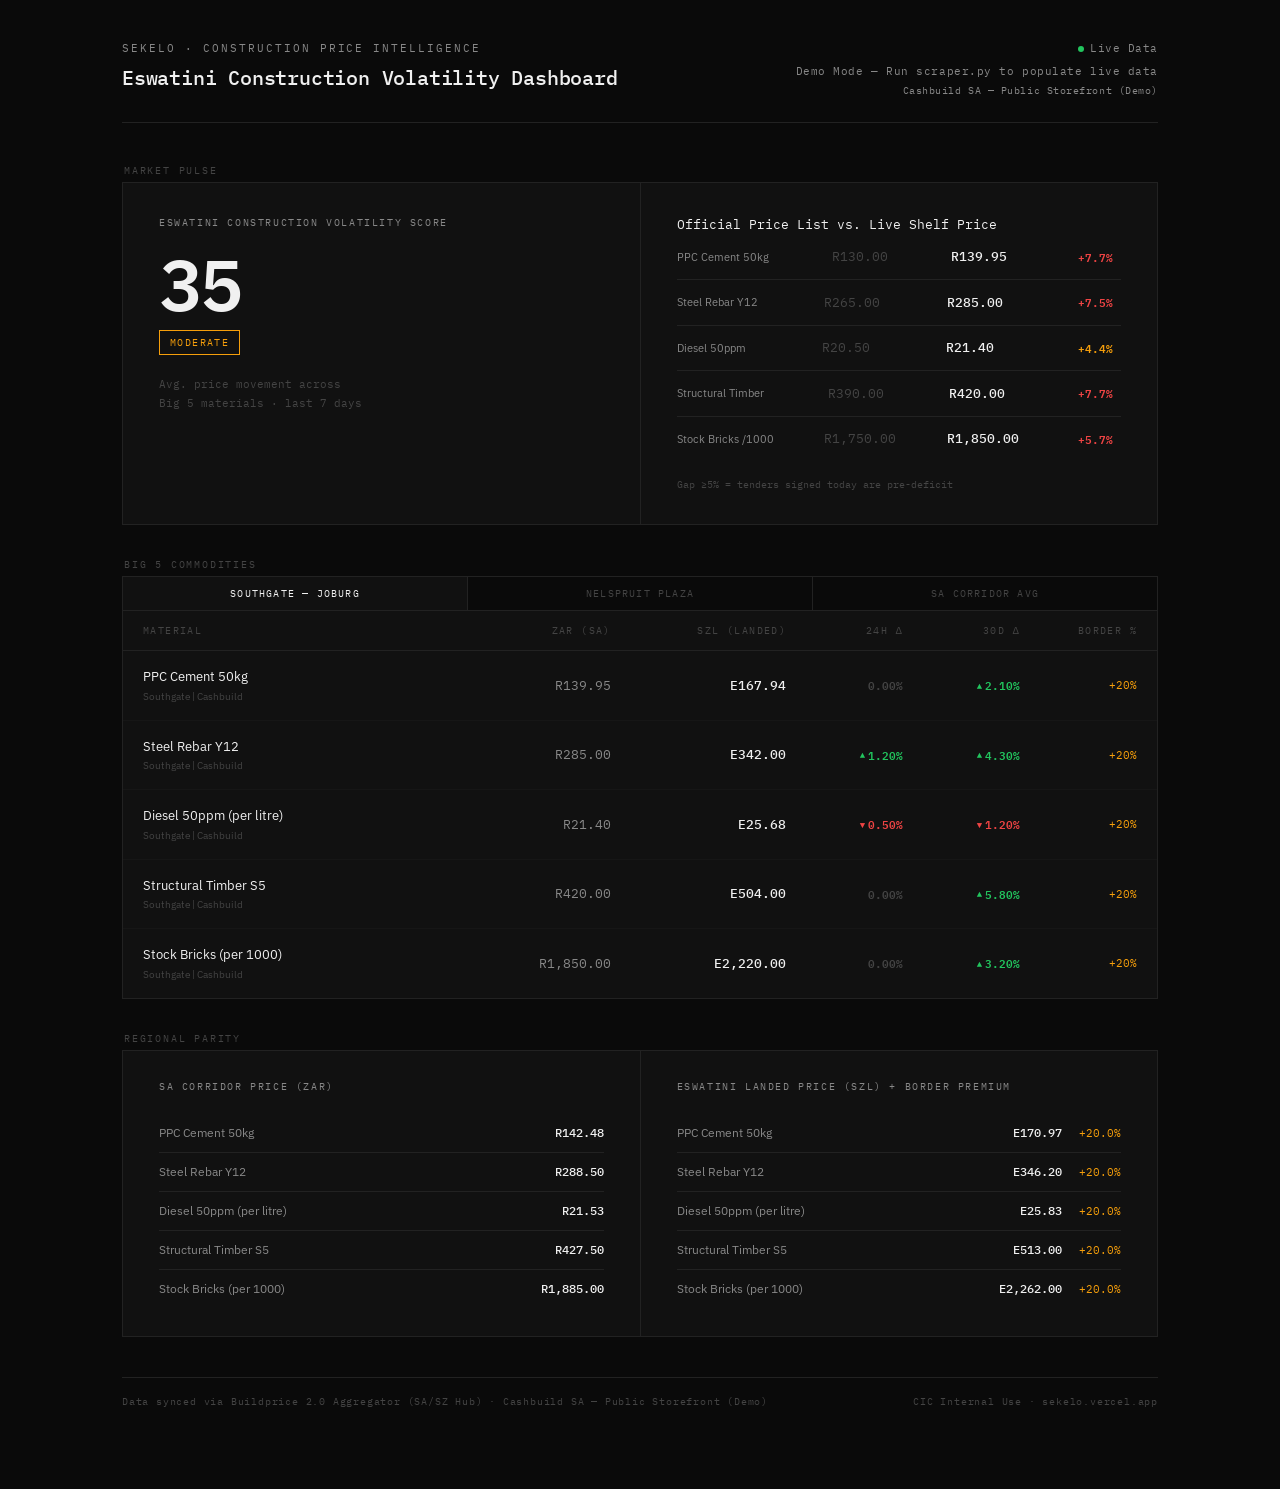
<file: dashboard.html>
<!DOCTYPE html>
<html lang="en">
<head>
<meta charset="UTF-8">
<meta name="viewport" content="width=device-width, initial-scale=1.0">
<title>Sekelo — Construction Price Intelligence</title>
<link rel="preconnect" href="https://fonts.googleapis.com">
<link href="https://fonts.googleapis.com/css2?family=IBM+Plex+Mono:wght@300;400;500;600&family=IBM+Plex+Sans:wght@300;400;500&display=swap" rel="stylesheet">
<style>
  /* ── RESET & BASE ────────────────────────────────────────────── */
  *, *::before, *::after { box-sizing: border-box; margin: 0; padding: 0; }

  :root {
    --bg:        #0a0a0a;
    --bg-card:   #111111;
    --bg-line:   #161616;
    --border:    #222222;
    --border-hi: #2e2e2e;
    --text-hi:   #f0f0f0;
    --text-mid:  #888888;
    --text-lo:   #444444;
    --up:        #22c55e;
    --down:      #ef4444;
    --warn:      #f59e0b;
    --accent:    #ffffff;
    --mono:      'IBM Plex Mono', monospace;
    --sans:      'IBM Plex Sans', sans-serif;
  }

  html, body {
    background: var(--bg);
    color: var(--text-hi);
    font-family: var(--mono);
    font-size: 13px;
    line-height: 1.5;
    min-height: 100vh;
    -webkit-font-smoothing: antialiased;
  }

  /* ── LAYOUT ──────────────────────────────────────────────────── */
  .shell {
    max-width: 1100px;
    margin: 0 auto;
    padding: 40px 32px 80px;
  }

  /* ── HEADER ──────────────────────────────────────────────────── */
  .header {
    display: flex;
    justify-content: space-between;
    align-items: flex-start;
    border-bottom: 1px solid var(--border);
    padding-bottom: 24px;
    margin-bottom: 40px;
  }

  .header-left .wordmark {
    font-size: 11px;
    letter-spacing: 0.18em;
    text-transform: uppercase;
    color: var(--text-mid);
    margin-bottom: 6px;
  }

  .header-left .title {
    font-size: 20px;
    font-weight: 500;
    letter-spacing: -0.01em;
    color: var(--text-hi);
  }

  .header-right {
    text-align: right;
    font-size: 11px;
    color: var(--text-mid);
    letter-spacing: 0.05em;
  }

  .header-right .sync-dot {
    display: inline-block;
    width: 6px; height: 6px;
    border-radius: 50%;
    background: var(--up);
    margin-right: 6px;
    animation: pulse 2.5s ease-in-out infinite;
  }

  @keyframes pulse {
    0%, 100% { opacity: 1; }
    50%       { opacity: 0.3; }
  }

  /* ── VOLATILITY SCORE ────────────────────────────────────────── */
  .score-block {
    display: grid;
    grid-template-columns: 1fr 1fr;
    gap: 1px;
    background: var(--border);
    border: 1px solid var(--border);
    margin-bottom: 1px;
  }

  .score-cell {
    background: var(--bg-card);
    padding: 32px 36px;
  }

  .score-cell .label {
    font-size: 10px;
    letter-spacing: 0.16em;
    text-transform: uppercase;
    color: var(--text-mid);
    margin-bottom: 16px;
  }

  .ecvs-number {
    font-size: 72px;
    font-weight: 600;
    letter-spacing: -0.03em;
    line-height: 1;
    color: var(--text-hi);
  }

  .ecvs-status {
    display: inline-block;
    margin-top: 12px;
    font-size: 10px;
    letter-spacing: 0.14em;
    text-transform: uppercase;
    padding: 4px 10px;
    border: 1px solid currentColor;
  }

  .ecvs-status.high   { color: var(--down); }
  .ecvs-status.medium { color: var(--warn); }
  .ecvs-status.low    { color: var(--up);   }

  .gap-cell {
    background: var(--bg-card);
    padding: 32px 36px;
  }

  .gap-row {
    display: flex;
    justify-content: space-between;
    align-items: center;
    padding: 12px 0;
    border-bottom: 1px solid var(--border);
  }

  .gap-row:last-child { border-bottom: none; }

  .gap-row .item-name {
    font-size: 11px;
    color: var(--text-mid);
    font-family: var(--sans);
    font-weight: 400;
  }

  .gap-row .official { color: var(--text-lo); }
  .gap-row .live     { color: var(--text-hi); font-weight: 500; }

  .gap-row .gap-pct {
    font-size: 11px;
    font-weight: 600;
    padding: 2px 8px;
  }

  .gap-pct.danger  { color: var(--down); }
  .gap-pct.warning { color: var(--warn); }
  .gap-pct.safe    { color: var(--up);   }

  /* ── WARNING BANNER ──────────────────────────────────────────── */
  .warning-banner {
    background: #1a0a00;
    border: 1px solid #3d1f00;
    border-left: 3px solid var(--warn);
    padding: 14px 20px;
    font-size: 11px;
    letter-spacing: 0.06em;
    color: var(--warn);
    margin-bottom: 1px;
    display: none;
  }

  .warning-banner.visible { display: block; }

  .warning-banner strong {
    letter-spacing: 0.12em;
    text-transform: uppercase;
  }

  /* ── COMMODITY TABLE ─────────────────────────────────────────── */
  .table-block {
    background: var(--bg-card);
    border: 1px solid var(--border);
    margin-bottom: 1px;
  }

  .table-header {
    display: grid;
    grid-template-columns: 2fr 1.2fr 1.2fr 0.8fr 0.8fr 0.8fr;
    padding: 12px 20px;
    border-bottom: 1px solid var(--border);
    font-size: 10px;
    letter-spacing: 0.14em;
    text-transform: uppercase;
    color: var(--text-lo);
  }

  .table-header span:not(:first-child),
  .table-row .cell:not(:first-child) {
    text-align: right;
  }

  .table-row {
    display: grid;
    grid-template-columns: 2fr 1.2fr 1.2fr 0.8fr 0.8fr 0.8fr;
    padding: 16px 20px;
    border-bottom: 1px solid var(--bg-line);
    align-items: center;
    transition: background 0.15s;
  }

  .table-row:last-child { border-bottom: none; }
  .table-row:hover      { background: var(--bg-line); }

  .table-row .cell { font-size: 13px; }

  .material-name {
    font-family: var(--sans);
    font-size: 13px;
    font-weight: 400;
    color: var(--text-hi);
  }

  .material-sub {
    font-size: 10px;
    color: var(--text-lo);
    margin-top: 2px;
    font-family: var(--sans);
  }

  .price-zar { color: var(--text-mid); }
  .price-szl { color: var(--text-hi); font-weight: 500; }

  .delta {
    font-size: 11px;
    font-weight: 600;
    display: flex;
    align-items: center;
    justify-content: flex-end;
    gap: 3px;
  }

  .delta.up   { color: var(--up);   }
  .delta.down { color: var(--down); }
  .delta.flat { color: var(--text-lo); }

  .delta-arrow { font-size: 9px; }

  .no-data { color: var(--text-lo); font-size: 11px; }

  /* ── BRANCH SELECTOR ─────────────────────────────────────────── */
  .branch-tabs {
    display: flex;
    gap: 1px;
    background: var(--border);
    border: 1px solid var(--border);
    border-bottom: none;
  }

  .branch-tab {
    flex: 1;
    padding: 10px 20px;
    font-family: var(--mono);
    font-size: 10px;
    letter-spacing: 0.12em;
    text-transform: uppercase;
    color: var(--text-lo);
    background: var(--bg);
    border: none;
    cursor: pointer;
    transition: all 0.15s;
  }

  .branch-tab.active {
    background: var(--bg-card);
    color: var(--text-hi);
  }

  .branch-tab:hover:not(.active) { color: var(--text-mid); }

  /* ── REGIONAL PARITY ─────────────────────────────────────────── */
  .parity-block {
    display: grid;
    grid-template-columns: 1fr 1fr;
    gap: 1px;
    background: var(--border);
    border: 1px solid var(--border);
    margin-bottom: 1px;
  }

  .parity-cell {
    background: var(--bg-card);
    padding: 28px 36px;
  }

  .parity-cell .label {
    font-size: 10px;
    letter-spacing: 0.16em;
    text-transform: uppercase;
    color: var(--text-mid);
    margin-bottom: 20px;
  }

  .parity-row {
    display: flex;
    justify-content: space-between;
    align-items: center;
    padding: 10px 0;
    border-bottom: 1px solid var(--border);
    font-size: 12px;
  }

  .parity-row:last-child { border-bottom: none; }
  .parity-row .mat  { color: var(--text-mid); font-family: var(--sans); }
  .parity-row .val  { font-weight: 500; }
  .parity-row .premium { color: var(--warn); font-size: 11px; margin-left: 10px; }

  /* ── FOOTER ──────────────────────────────────────────────────── */
  .footer {
    border-top: 1px solid var(--border);
    margin-top: 40px;
    padding-top: 16px;
    display: flex;
    justify-content: space-between;
    font-size: 10px;
    color: var(--text-lo);
    letter-spacing: 0.08em;
  }

  /* ── LOADING STATE ───────────────────────────────────────────── */
  .loading-overlay {
    position: fixed;
    inset: 0;
    background: var(--bg);
    display: flex;
    flex-direction: column;
    align-items: center;
    justify-content: center;
    gap: 16px;
    z-index: 100;
  }

  .loading-overlay.hidden { display: none; }

  .loading-text {
    font-size: 11px;
    letter-spacing: 0.18em;
    text-transform: uppercase;
    color: var(--text-mid);
    animation: flicker 1.2s ease-in-out infinite;
  }

  @keyframes flicker {
    0%, 100% { opacity: 1; }
    50%       { opacity: 0.4; }
  }

  /* ── SECTION LABEL ───────────────────────────────────────────── */
  .section-label {
    font-size: 10px;
    letter-spacing: 0.18em;
    text-transform: uppercase;
    color: var(--text-lo);
    margin-bottom: 4px;
    margin-top: 32px;
    padding-left: 2px;
  }

  .section-label:first-child { margin-top: 0; }

</style>
</head>
<body>

<!-- Loading state -->
<div class="loading-overlay" id="loadingOverlay">
  <div style="font-size:11px;letter-spacing:.18em;color:#444;text-transform:uppercase">BUILDPRICE 2.0</div>
  <div class="loading-text">Syncing market data…</div>
</div>

<div class="shell">

  <!-- HEADER -->
  <header class="header">
    <div class="header-left">
      <div class="wordmark">Sekelo · Construction Price Intelligence</div>
      <div class="title">Eswatini Construction Volatility Dashboard</div>
    </div>
    <div class="header-right">
      <div><span class="sync-dot"></span>Live Data</div>
      <div id="lastUpdated" style="margin-top:6px">—</div>
      <div id="sourceLabel" style="margin-top:4px;font-size:10px">—</div>
    </div>
  </header>

  <!-- WARNING BANNER -->
  <div class="warning-banner" id="warningBanner">
    <strong>⚠ Volatility Alert:</strong>&nbsp;
    Market movement has exceeded 3% this week.
    Tenders based on current monthly price lists are at <strong>High Risk</strong>.
  </div>

  <!-- SECTION: VOLATILITY SCORE + GAP -->
  <div class="section-label">Market Pulse</div>
  <div class="score-block">

    <!-- ECVS Score -->
    <div class="score-cell">
      <div class="label">Eswatini Construction Volatility Score</div>
      <div class="ecvs-number" id="ecvsNumber">—</div>
      <div>
        <span class="ecvs-status" id="ecvsStatus">—</span>
      </div>
      <div style="margin-top:20px;font-size:11px;color:var(--text-lo);line-height:1.7">
        Avg. price movement across<br>Big 5 materials · last 7 days
      </div>
    </div>

    <!-- Official vs Live Gap -->
    <div class="gap-cell">
      <div class="label">Official Price List vs. Live Shelf Price</div>
      <div id="gapRows">
        <!-- Populated by JS -->
        <div class="gap-row">
          <span class="item-name">Awaiting scraper data</span>
          <span class="official">—</span>
          <span class="live">—</span>
          <span class="gap-pct">—</span>
        </div>
      </div>
      <div style="margin-top:16px;font-size:10px;color:var(--text-lo)">
        Gap ≥5% = tenders signed today are pre-deficit
      </div>
    </div>

  </div>

  <!-- SECTION: BIG 5 COMMODITIES -->
  <div class="section-label" style="margin-top:32px">Big 5 Commodities</div>

  <!-- Branch Tabs -->
  <div class="branch-tabs">
    <button class="branch-tab active" onclick="showBranch(0, this)">Southgate — Joburg</button>
    <button class="branch-tab" onclick="showBranch(1, this)">Nelspruit Plaza</button>
    <button class="branch-tab" onclick="showBranch('avg', this)">SA Corridor Avg</button>
  </div>

  <div class="table-block">
    <div class="table-header">
      <span>Material</span>
      <span>ZAR (SA)</span>
      <span>SZL (Landed)</span>
      <span>24h Δ</span>
      <span>30d Δ</span>
      <span>Border %</span>
    </div>
    <div id="commodityRows">
      <!-- Populated by JS -->
    </div>
  </div>

  <!-- SECTION: REGIONAL PARITY -->
  <div class="section-label" style="margin-top:32px">Regional Parity</div>
  <div class="parity-block">
    <div class="parity-cell">
      <div class="label">SA Corridor Price (ZAR)</div>
      <div id="parityZAR">
        <div style="color:var(--text-lo);font-size:11px">Awaiting data</div>
      </div>
    </div>
    <div class="parity-cell">
      <div class="label">Eswatini Landed Price (SZL) + Border Premium</div>
      <div id="paritySZL">
        <div style="color:var(--text-lo);font-size:11px">Awaiting data</div>
      </div>
    </div>
  </div>

  <!-- FOOTER -->
  <footer class="footer">
    <span id="footerSource">Data synced via Sekelo Aggregator (SA/SZ Hub)</span>
    <span>CIC Internal Use · sekelo.vercel.app</span>
  </footer>

</div><!-- /shell -->

<script>
/* ── DEMO/FALLBACK DATA ──────────────────────────────────────────────────
   Used when prices.json has not been generated yet by the scraper.
   Replace these with real values once the scraper runs.
─────────────────────────────────────────────────────────────────────── */
const DEMO_DATA = {
  last_updated: "Demo Mode — Run scraper.py to populate live data",
  border_premium: 0.20,
  zar_to_szl: 1.0,
  source: "Cashbuild SA — Public Storefront (Demo)",
  branches: [
    {
      branch: "Southgate | Cashbuild",
      city: "Joburg",
      products: [
        { material_id: "cement", material: "PPC Cement 50kg",         price_zar: 139.95, price_szl: 167.94, delta_24h: 0,    delta_30d: 2.1  },
        { material_id: "rebar",  material: "Steel Rebar Y12",          price_zar: 285.00, price_szl: 342.00, delta_24h: 1.2,  delta_30d: 4.3  },
        { material_id: "diesel", material: "Diesel 50ppm (per litre)", price_zar: 21.40,  price_szl: 25.68,  delta_24h: -0.5, delta_30d: -1.2 },
        { material_id: "timber", material: "Structural Timber S5",     price_zar: 420.00, price_szl: 504.00, delta_24h: 0,    delta_30d: 5.8  },
        { material_id: "bricks", material: "Stock Bricks (per 1000)",  price_zar: 1850.00,price_szl: 2220.00,delta_24h: 0,    delta_30d: 3.2  },
      ]
    },
    {
      branch: "Nelspruit Plaza | Cashbuild",
      city: "Nelspruit",
      products: [
        { material_id: "cement", material: "PPC Cement 50kg",         price_zar: 145.00, price_szl: 174.00, delta_24h: 0,    delta_30d: 2.8  },
        { material_id: "rebar",  material: "Steel Rebar Y12",          price_zar: 292.00, price_szl: 350.40, delta_24h: 1.2,  delta_30d: 4.8  },
        { material_id: "diesel", material: "Diesel 50ppm (per litre)", price_zar: 21.65,  price_szl: 25.98,  delta_24h: -0.5, delta_30d: -0.9 },
        { material_id: "timber", material: "Structural Timber S5",     price_zar: 435.00, price_szl: 522.00, delta_24h: 0,    delta_30d: 6.1  },
        { material_id: "bricks", material: "Stock Bricks (per 1000)",  price_zar: 1920.00,price_szl: 2304.00,delta_24h: 0,    delta_30d: 3.7  },
      ]
    }
  ]
};

/* Official monthly price list (government tender base) */
const OFFICIAL_PRICES = {
  cement: { label: "PPC Cement 50kg",   official_zar: 130.00 },
  rebar:  { label: "Steel Rebar Y12",    official_zar: 265.00 },
  diesel: { label: "Diesel 50ppm",       official_zar: 20.50  },
  timber: { label: "Structural Timber",  official_zar: 390.00 },
  bricks: { label: "Stock Bricks /1000", official_zar: 1750.00},
};

/* ── STATE ────────────────────────────────────────────────────── */
let DATA         = null;
let activeBranch = 0;

/* ── HELPERS ──────────────────────────────────────────────────── */
function fmt(n, currency = "R", decimals = 2) {
  if (n == null) return '<span class="no-data">—</span>';
  return `${currency}${Number(n).toLocaleString("en-ZA", { minimumFractionDigits: decimals, maximumFractionDigits: decimals })}`;
}

function deltaHtml(pct) {
  if (pct == null) return '<span class="delta flat">—</span>';
  if (pct === 0)   return '<span class="delta flat">0.00%</span>';
  const cls   = pct > 0 ? "up" : "down";
  const arrow = pct > 0 ? "▲" : "▼";
  return `<span class="delta ${cls}"><span class="delta-arrow">${arrow}</span>${Math.abs(pct).toFixed(2)}%</span>`;
}

/* ── ECVS CALCULATION ─────────────────────────────────────────── */
function calcECVS(branches) {
  const allDeltas = [];
  branches.forEach(b => {
    b.products.forEach(p => {
      if (p.delta_30d != null) allDeltas.push(Math.abs(p.delta_30d));
    });
  });
  if (!allDeltas.length) return null;
  const avg = allDeltas.reduce((a, b) => a + b, 0) / allDeltas.length;
  return Math.min(100, Math.round(avg * 10));
}

/* ── RENDER ───────────────────────────────────────────────────── */
function render(data) {
  document.getElementById("loadingOverlay").classList.add("hidden");
  document.getElementById("lastUpdated").textContent   = data.last_updated || "—";
  document.getElementById("sourceLabel").textContent   = data.source        || "—";
  document.getElementById("footerSource").textContent  =
    `Data synced via Buildprice 2.0 Aggregator (SA/SZ Hub) · ${data.source}`;

  /* ECVS */
  const score = calcECVS(data.branches);
  document.getElementById("ecvsNumber").textContent = score != null ? score : "—";
  const statusEl = document.getElementById("ecvsStatus");
  if (score != null) {
    if (score >= 60) {
      statusEl.textContent = "High Volatility";
      statusEl.className   = "ecvs-status high";
      document.getElementById("warningBanner").classList.add("visible");
    } else if (score >= 30) {
      statusEl.textContent = "Moderate";
      statusEl.className   = "ecvs-status medium";
    } else {
      statusEl.textContent = "Low Volatility";
      statusEl.className   = "ecvs-status low";
    }
  }

  /* Official vs Live Gap */
  const gapContainer = document.getElementById("gapRows");
  gapContainer.innerHTML = "";
  const branch0 = data.branches[0];
  if (branch0) {
    branch0.products.forEach(p => {
      const official = OFFICIAL_PRICES[p.material_id];
      if (!official || p.price_zar == null) return;
      const gap = ((p.price_zar - official.official_zar) / official.official_zar * 100).toFixed(1);
      const gapClass = gap >= 5 ? "danger" : gap >= 2 ? "warning" : "safe";
      const row = document.createElement("div");
      row.className = "gap-row";
      row.innerHTML = `
        <span class="item-name">${official.label}</span>
        <span class="official">${fmt(official.official_zar)}</span>
        <span class="live">${fmt(p.price_zar)}</span>
        <span class="gap-pct ${gapClass}">+${gap}%</span>
      `;
      gapContainer.appendChild(row);
    });
  }

  /* Commodity table */
  renderBranchTable(activeBranch, data);

  /* Parity */
  renderParity(data);
}

function renderBranchTable(branchIndex, data) {
  const rows = document.getElementById("commodityRows");
  rows.innerHTML = "";
  const premium = data.border_premium * 100;

  let products;

  if (branchIndex === "avg") {
    /* SA Corridor Average */
    const ids = data.branches[0]?.products.map(p => p.material_id) || [];
    products = ids.map(id => {
      const allBranch = data.branches.map(b => b.products.find(p => p.material_id === id)).filter(Boolean);
      const avgZAR    = allBranch.reduce((s, p) => s + (p.price_zar || 0), 0) / allBranch.length;
      const avgSZL    = allBranch.reduce((s, p) => s + (p.price_szl || 0), 0) / allBranch.length;
      const avg24h    = allBranch.every(p => p.delta_24h != null)
        ? allBranch.reduce((s, p) => s + p.delta_24h, 0) / allBranch.length : null;
      const avg30d    = allBranch.every(p => p.delta_30d != null)
        ? allBranch.reduce((s, p) => s + p.delta_30d, 0) / allBranch.length : null;
      return { ...allBranch[0], price_zar: avgZAR, price_szl: avgSZL, delta_24h: avg24h ? +avg24h.toFixed(2) : null, delta_30d: avg30d ? +avg30d.toFixed(2) : null };
    });
  } else {
    products = data.branches[branchIndex]?.products || [];
  }

  products.forEach(p => {
    const row = document.createElement("div");
    row.className = "table-row";
    row.innerHTML = `
      <div>
        <div class="material-name">${p.material}</div>
        <div class="material-sub">${data.branches[branchIndex === "avg" ? 0 : branchIndex]?.branch || "SA Corridor Avg"}</div>
      </div>
      <div class="cell price-zar">${fmt(p.price_zar)}</div>
      <div class="cell price-szl">${fmt(p.price_szl, "E")}</div>
      <div class="cell">${deltaHtml(p.delta_24h)}</div>
      <div class="cell">${deltaHtml(p.delta_30d ?? null)}</div>
      <div class="cell" style="text-align:right;color:var(--warn);font-size:11px">+${premium.toFixed(0)}%</div>
    `;
    rows.appendChild(row);
  });
}

function renderParity(data) {
  const zarEl = document.getElementById("parityZAR");
  const szlEl = document.getElementById("paritySZL");
  zarEl.innerHTML = "";
  szlEl.innerHTML = "";

  /* Avg across branches */
  const ids = data.branches[0]?.products.map(p => p.material_id) || [];
  ids.forEach(id => {
    const allBranch = data.branches.map(b => b.products.find(p => p.material_id === id)).filter(Boolean);
    const avgZAR    = allBranch.reduce((s, p) => s + (p.price_zar || 0), 0) / allBranch.length;
    const avgSZL    = allBranch.reduce((s, p) => s + (p.price_szl || 0), 0) / allBranch.length;
    const mat       = allBranch[0]?.material || id;

    const zRow = document.createElement("div");
    zRow.className = "parity-row";
    zRow.innerHTML = `<span class="mat">${mat}</span><span class="val">${fmt(avgZAR)}</span>`;
    zarEl.appendChild(zRow);

    const premium = ((avgSZL - avgZAR) / avgZAR * 100).toFixed(1);
    const sRow = document.createElement("div");
    sRow.className = "parity-row";
    sRow.innerHTML = `
      <span class="mat">${mat}</span>
      <span>
        <span class="val">${fmt(avgSZL, "E")}</span>
        <span class="premium">+${premium}%</span>
      </span>`;
    szlEl.appendChild(sRow);
  });
}

/* ── BRANCH TAB SWITCHING ─────────────────────────────────────── */
function showBranch(index, btn) {
  activeBranch = index;
  document.querySelectorAll(".branch-tab").forEach(t => t.classList.remove("active"));
  btn.classList.add("active");
  if (DATA) renderBranchTable(index, DATA);
}

/* ── SUPABASE CONFIG ──────────────────────────────────────────── */
const SUPABASE_URL = "https://glvpdeneagsqwxzrtaln.supabase.co";
const SUPABASE_KEY = "eyJhbGciOiJIUzI1NiIsInR5cCI6IkpXVCJ9.eyJpc3MiOiJzdXBhYmFzZSIsInJlZiI6ImdsdnBkZW5lYWdzcXd4enJ0YWxuIiwicm9sZSI6ImFub24iLCJpYXQiOjE3NzIzODQ4NDQsImV4cCI6MjA4Nzk2MDg0NH0.y5gJY1XRFj5uGYUjnkZ9rPfLQRdub5uKBn8jIxEpdP8";

/* ── SUPABASE FETCH ────────────────────────────────────────────── */
async function fetchFromSupabase() {
  /* Get the latest price for each material+city combination */
  const res = await fetch(
    `${SUPABASE_URL}/rest/v1/prices?select=*&order=timestamp.desc&limit=100`,
    { headers: { "apikey": SUPABASE_KEY, "Authorization": `Bearer ${SUPABASE_KEY}` } }
  );
  if (!res.ok) throw new Error(`Supabase error: ${res.status}`);
  const rows = await res.json();
  if (!rows.length) throw new Error("No data in Supabase yet");

  /* Deduplicate — keep only the latest row per material+city */
  const seen     = new Set();
  const latest   = [];
  for (const row of rows) {
    const key = `${row.material_id}__${row.city}`;
    if (!seen.has(key)) { seen.add(key); latest.push(row); }
  }

  /* Group by branch */
  const branchMap = {};
  for (const row of latest) {
    const key = `${row.branch}||${row.city}`;
    if (!branchMap[key]) branchMap[key] = { branch: row.branch, city: row.city, products: [] };
    branchMap[key].products.push({
      material_id: row.material_id,
      material:    row.material,
      price_zar:   row.price_zar,
      price_szl:   row.price_szl,
      delta_24h:   row.delta_24h,
      delta_30d:   null,
    });
  }

  /* Get most recent timestamp */
  const lastUpdated = rows[0]?.timestamp
    ? new Date(rows[0].timestamp).toLocaleString("en-ZA", { dateStyle: "medium", timeStyle: "short" })
    : "Unknown";

  return {
    last_updated:   lastUpdated,
    border_premium: 0.20,
    zar_to_szl:     1.0,
    source:         "Cashbuild SA — Live via Sekelo Aggregator",
    branches:       Object.values(branchMap),
  };
}

/* ── REALTIME SUBSCRIPTION ────────────────────────────────────── */
function subscribeRealtime() {
  /* Supabase realtime via WebSocket — reloads data on any new insert */
  const ws = new WebSocket(
    `wss://glvpdeneagsqwxzrtaln.supabase.co/realtime/v1/websocket?apikey=${SUPABASE_KEY}&vsn=1.0.0`
  );
  ws.onopen = () => {
    ws.send(JSON.stringify({
      topic: "realtime:public:prices",
      event: "phx_join",
      payload: {},
      ref: "1"
    }));
  };
  ws.onmessage = (msg) => {
    const data = JSON.parse(msg.data);
    if (data.event === "INSERT") {
      console.log("Sekelo: new price received — refreshing");
      loadData();
    }
  };
  ws.onerror = () => console.warn("Sekelo: realtime unavailable — using polling");
}

/* ── DATA LOADER ──────────────────────────────────────────────── */
async function loadData() {
  try {
    DATA = await fetchFromSupabase();
  } catch (e) {
    console.warn("Supabase unavailable — using demo data:", e.message);
    DATA = DEMO_DATA;
  }
  render(DATA);
}

loadData();
subscribeRealtime();
</script>
</body>
</html>
</file>
<file: assets/theme.css>
/* Sekelo — Bloomberg-terminal theme override.
 * Loaded AFTER each page's inline <style>, so equal-specificity rules here win.
 * Remove the <link> tag in any page to revert to the original gold-on-navy look.
 */
:root{
  --bg:#0A0E14;
  --surface:#10161F;
  --surface-2:#151C27;
  --border:#1E2A38;
  --border-2:#283648;
  --accent:#F5A623;
  --accent-bg:rgba(245,166,35,0.10);
  --text:#EDE6D6;
  --text-2:#9A9080;
  --text-3:#6B6152;
  --text-4:#3F382E;
}
[data-theme="light"]{
  --bg:#F4F1EA;
  --surface:#FFFFFF;
  --surface-2:#EFEAE0;
  --border:#DCD2C2;
  --border-2:#C8BBA6;
  --accent:#B87A0E;
  --accent-bg:rgba(184,122,14,0.08);
  --text:#16130E;
  --text-2:#6B5E4E;
  --text-3:#9A8B74;
  --text-4:#C4B8A4;
}

/* ── Density (terminal-tight) ───────────────────────────── */
.main{padding:16px 28px 40px;}
.catsec{margin-bottom:8px;}
.ptable th{padding:6px 14px;}
.ptable td{padding:8px 14px;}
.itable th{padding:6px 14px;}
.itable td{padding:7px 14px;}
.rtable th{padding:6px 14px;}
.rtable td{padding:8px 14px;}
.subhdr{padding:6px 28px;}
.header{height:52px;padding:0 28px;}
.footer{padding:16px 28px;}

/* ── Amber primary actions ──────────────────────────────── */
.btn-primary{background:var(--accent);color:#0A0E14;font-weight:600;}
.btn-primary:hover{opacity:.85;}
.export-btn:hover,.sbtn-outline:hover,.ba-sched:hover,.ra-sched:hover{background:var(--accent);color:#0A0E14;}
.retry-btn:hover{background:var(--accent);color:#0A0E14;}

/* ── Inputs: hairline + amber focus ─────────────────────── */
.pinp,.qty-inp,.search-inp,.gate-inp,.ninp,input[type="text"],input[type="date"]{
  border-color:var(--border-2);
}
.pinp:focus,.qty-inp:focus,.search-inp:focus,.gate-inp:focus,input[type="text"]:focus,input[type="date"]:focus{
  border-color:var(--accent);
  box-shadow:0 0 0 2px var(--accent-bg);
}

/* ── Tabular numerals everywhere money appears ──────────── */
.pc-zar,.pc-szl,.pc-norm,.ndisp,.loc-total,.loc-szl,.sub-stat b,.last-updated b,
.sinfo b,.btable td.mono,.btable td.best,.rtable td.mono{
  font-variant-numeric:tabular-nums;
  letter-spacing:-0.01em;
}

/* ── Terminal touches ───────────────────────────────────── */
.catname{letter-spacing:1.8px;}
.main-tab.active,.btab.active,.nav-link.active{border-bottom-color:var(--accent);}
.legend{gap:1px;background:var(--border);}
.leg-cell{background:var(--surface);}
/* subtle scanline-free flat: keep, but sharpen divider contrast */
.ptable tbody tr{border-bottom-color:var(--border);}
.ptable tbody tr:hover{background:var(--surface-2);}

/* mobile */
@media(max-width:768px){
  .header,.subhdr,.main,.footer,.sbar{padding-left:16px;padding-right:16px;}
}

/* ── Category filter tabs + sparklines ─────────────────── */
.cattabs{display:flex;gap:4px;margin-bottom:12px;flex-wrap:wrap;}
.cattab{background:none;border:1px solid var(--border);color:var(--text-3);font-family:var(--sans);font-size:9px;font-weight:500;letter-spacing:.8px;text-transform:uppercase;padding:6px 12px;cursor:pointer;transition:all .2s;}
.cattab:hover{border-color:var(--accent);color:var(--accent);}
.cattab.active{background:var(--accent-bg);border-color:var(--accent);color:var(--accent);}
.spark{display:block;opacity:.9;}
</file>
